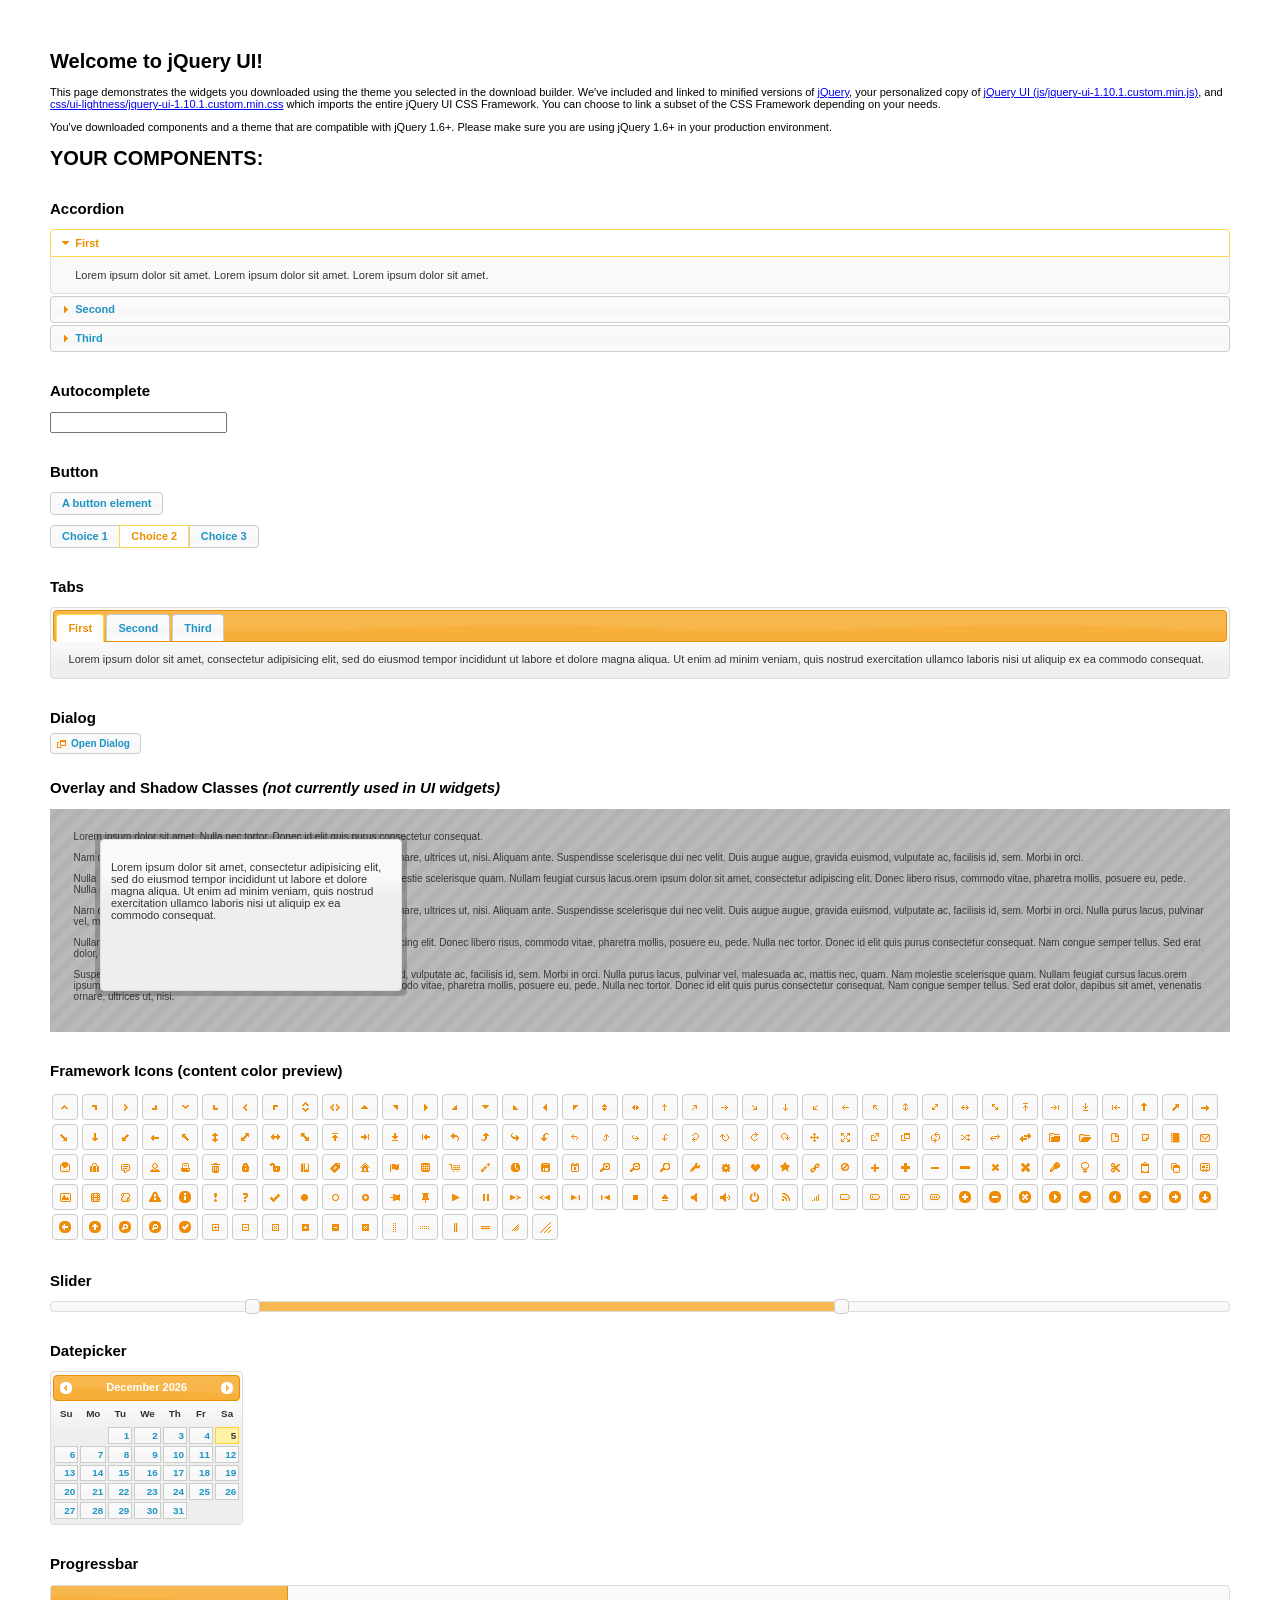
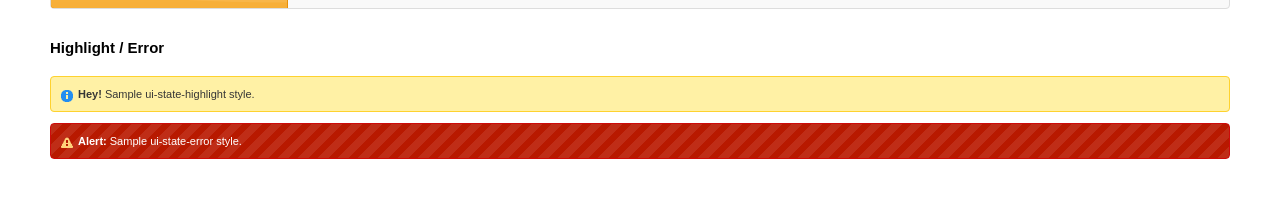
<file: jquery-ui-1.10.1.custom/index.html>
<!doctype html>
<html lang="us">
<head>
	<meta charset="utf-8">
	<title>jQuery UI Example Page</title>
	<link href="css/ui-lightness/jquery-ui-1.10.1.custom.css" rel="stylesheet">
	<script src="js/jquery-1.9.1.js"></script>
	<script src="js/jquery-ui-1.10.1.custom.js"></script>
	<script>
	$(function() {
		
		$( "#accordion" ).accordion();
		

		
		var availableTags = [
			"ActionScript",
			"AppleScript",
			"Asp",
			"BASIC",
			"C",
			"C++",
			"Clojure",
			"COBOL",
			"ColdFusion",
			"Erlang",
			"Fortran",
			"Groovy",
			"Haskell",
			"Java",
			"JavaScript",
			"Lisp",
			"Perl",
			"PHP",
			"Python",
			"Ruby",
			"Scala",
			"Scheme"
		];
		$( "#autocomplete" ).autocomplete({
			source: availableTags
		});
		

		
		$( "#button" ).button();
		$( "#radioset" ).buttonset();
		

		
		$( "#tabs" ).tabs();
		

		
		$( "#dialog" ).dialog({
			autoOpen: false,
			width: 400,
			buttons: [
				{
					text: "Ok",
					click: function() {
						$( this ).dialog( "close" );
					}
				},
				{
					text: "Cancel",
					click: function() {
						$( this ).dialog( "close" );
					}
				}
			]
		});

		// Link to open the dialog
		$( "#dialog-link" ).click(function( event ) {
			$( "#dialog" ).dialog( "open" );
			event.preventDefault();
		});
		

		
		$( "#datepicker" ).datepicker({
			inline: true
		});
		

		
		$( "#slider" ).slider({
			range: true,
			values: [ 17, 67 ]
		});
		

		
		$( "#progressbar" ).progressbar({
			value: 20
		});
		

		// Hover states on the static widgets
		$( "#dialog-link, #icons li" ).hover(
			function() {
				$( this ).addClass( "ui-state-hover" );
			},
			function() {
				$( this ).removeClass( "ui-state-hover" );
			}
		);
	});
	</script>
	<style>
	body{
		font: 62.5% "Trebuchet MS", sans-serif;
		margin: 50px;
	}
	.demoHeaders {
		margin-top: 2em;
	}
	#dialog-link {
		padding: .4em 1em .4em 20px;
		text-decoration: none;
		position: relative;
	}
	#dialog-link span.ui-icon {
		margin: 0 5px 0 0;
		position: absolute;
		left: .2em;
		top: 50%;
		margin-top: -8px;
	}
	#icons {
		margin: 0;
		padding: 0;
	}
	#icons li {
		margin: 2px;
		position: relative;
		padding: 4px 0;
		cursor: pointer;
		float: left;
		list-style: none;
	}
	#icons span.ui-icon {
		float: left;
		margin: 0 4px;
	}
	.fakewindowcontain .ui-widget-overlay {
		position: absolute;
	}
	</style>
</head>
<body>

<h1>Welcome to jQuery UI!</h1>

<div class="ui-widget">
	<p>This page demonstrates the widgets you downloaded using the theme you selected in the download builder. We've included and linked to minified versions of <a href="js/jquery-1.9.1.js">jQuery</a>, your personalized copy of <a href="js/jquery-ui-1.10.1.custom.min.js">jQuery UI (js/jquery-ui-1.10.1.custom.min.js)</a>, and <a href="css/ui-lightness/jquery-ui-1.10.1.custom.min.css">css/ui-lightness/jquery-ui-1.10.1.custom.min.css</a> which imports the entire jQuery UI CSS Framework. You can choose to link a subset of the CSS Framework depending on your needs. </p>
	<p>You've downloaded components and a theme that are compatible with jQuery 1.6+. Please make sure you are using jQuery 1.6+ in your production environment.</p>
</div>

<h1>YOUR COMPONENTS:</h1>


<!-- Accordion -->
<h2 class="demoHeaders">Accordion</h2>
<div id="accordion">
	<h3>First</h3>
	<div>Lorem ipsum dolor sit amet. Lorem ipsum dolor sit amet. Lorem ipsum dolor sit amet.</div>
	<h3>Second</h3>
	<div>Phasellus mattis tincidunt nibh.</div>
	<h3>Third</h3>
	<div>Nam dui erat, auctor a, dignissim quis.</div>
</div>



<!-- Autocomplete -->
<h2 class="demoHeaders">Autocomplete</h2>
<div>
	<input id="autocomplete" title="type &quot;a&quot;">
</div>



<!-- Button -->
<h2 class="demoHeaders">Button</h2>
<button id="button">A button element</button>
<form style="margin-top: 1em;">
	<div id="radioset">
		<input type="radio" id="radio1" name="radio"><label for="radio1">Choice 1</label>
		<input type="radio" id="radio2" name="radio" checked="checked"><label for="radio2">Choice 2</label>
		<input type="radio" id="radio3" name="radio"><label for="radio3">Choice 3</label>
	</div>
</form>



<!-- Tabs -->
<h2 class="demoHeaders">Tabs</h2>
<div id="tabs">
	<ul>
		<li><a href="#tabs-1">First</a></li>
		<li><a href="#tabs-2">Second</a></li>
		<li><a href="#tabs-3">Third</a></li>
	</ul>
	<div id="tabs-1">Lorem ipsum dolor sit amet, consectetur adipisicing elit, sed do eiusmod tempor incididunt ut labore et dolore magna aliqua. Ut enim ad minim veniam, quis nostrud exercitation ullamco laboris nisi ut aliquip ex ea commodo consequat.</div>
	<div id="tabs-2">Phasellus mattis tincidunt nibh. Cras orci urna, blandit id, pretium vel, aliquet ornare, felis. Maecenas scelerisque sem non nisl. Fusce sed lorem in enim dictum bibendum.</div>
	<div id="tabs-3">Nam dui erat, auctor a, dignissim quis, sollicitudin eu, felis. Pellentesque nisi urna, interdum eget, sagittis et, consequat vestibulum, lacus. Mauris porttitor ullamcorper augue.</div>
</div>



<!-- Dialog NOTE: Dialog is not generated by UI in this demo so it can be visually styled in themeroller-->
<h2 class="demoHeaders">Dialog</h2>
<p><a href="#" id="dialog-link" class="ui-state-default ui-corner-all"><span class="ui-icon ui-icon-newwin"></span>Open Dialog</a></p>

<h2 class="demoHeaders">Overlay and Shadow Classes <em>(not currently used in UI widgets)</em></h2>
<div style="position: relative; width: 96%; height: 200px; padding:1% 2%; overflow:hidden;" class="fakewindowcontain">
	<p>Lorem ipsum dolor sit amet,  Nulla nec tortor. Donec id elit quis purus consectetur consequat. </p><p>Nam congue semper tellus. Sed erat dolor, dapibus sit amet, venenatis ornare, ultrices ut, nisi. Aliquam ante. Suspendisse scelerisque dui nec velit. Duis augue augue, gravida euismod, vulputate ac, facilisis id, sem. Morbi in orci. </p><p>Nulla purus lacus, pulvinar vel, malesuada ac, mattis nec, quam. Nam molestie scelerisque quam. Nullam feugiat cursus lacus.orem ipsum dolor sit amet, consectetur adipiscing elit. Donec libero risus, commodo vitae, pharetra mollis, posuere eu, pede. Nulla nec tortor. Donec id elit quis purus consectetur consequat. </p><p>Nam congue semper tellus. Sed erat dolor, dapibus sit amet, venenatis ornare, ultrices ut, nisi. Aliquam ante. Suspendisse scelerisque dui nec velit. Duis augue augue, gravida euismod, vulputate ac, facilisis id, sem. Morbi in orci. Nulla purus lacus, pulvinar vel, malesuada ac, mattis nec, quam. Nam molestie scelerisque quam. </p><p>Nullam feugiat cursus lacus.orem ipsum dolor sit amet, consectetur adipiscing elit. Donec libero risus, commodo vitae, pharetra mollis, posuere eu, pede. Nulla nec tortor. Donec id elit quis purus consectetur consequat. Nam congue semper tellus. Sed erat dolor, dapibus sit amet, venenatis ornare, ultrices ut, nisi. Aliquam ante. </p><p>Suspendisse scelerisque dui nec velit. Duis augue augue, gravida euismod, vulputate ac, facilisis id, sem. Morbi in orci. Nulla purus lacus, pulvinar vel, malesuada ac, mattis nec, quam. Nam molestie scelerisque quam. Nullam feugiat cursus lacus.orem ipsum dolor sit amet, consectetur adipiscing elit. Donec libero risus, commodo vitae, pharetra mollis, posuere eu, pede. Nulla nec tortor. Donec id elit quis purus consectetur consequat. Nam congue semper tellus. Sed erat dolor, dapibus sit amet, venenatis ornare, ultrices ut, nisi. </p>

	<!-- ui-dialog -->
	<div class="ui-overlay"><div class="ui-widget-overlay"></div><div class="ui-widget-shadow ui-corner-all" style="width: 302px; height: 152px; position: absolute; left: 50px; top: 30px;"></div></div>
	<div style="position: absolute; width: 280px; height: 130px;left: 50px; top: 30px; padding: 10px;" class="ui-widget ui-widget-content ui-corner-all">
		<div class="ui-dialog-content ui-widget-content" style="background: none; border: 0;">
			<p>Lorem ipsum dolor sit amet, consectetur adipisicing elit, sed do eiusmod tempor incididunt ut labore et dolore magna aliqua. Ut enim ad minim veniam, quis nostrud exercitation ullamco laboris nisi ut aliquip ex ea commodo consequat.</p>
		</div>
	</div>

</div>

<!-- ui-dialog -->
<div id="dialog" title="Dialog Title">
	<p>Lorem ipsum dolor sit amet, consectetur adipisicing elit, sed do eiusmod tempor incididunt ut labore et dolore magna aliqua. Ut enim ad minim veniam, quis nostrud exercitation ullamco laboris nisi ut aliquip ex ea commodo consequat.</p>
</div>



<h2 class="demoHeaders">Framework Icons (content color preview)</h2>
<ul id="icons" class="ui-widget ui-helper-clearfix">
	<li class="ui-state-default ui-corner-all" title=".ui-icon-carat-1-n"><span class="ui-icon ui-icon-carat-1-n"></span></li>
	<li class="ui-state-default ui-corner-all" title=".ui-icon-carat-1-ne"><span class="ui-icon ui-icon-carat-1-ne"></span></li>
	<li class="ui-state-default ui-corner-all" title=".ui-icon-carat-1-e"><span class="ui-icon ui-icon-carat-1-e"></span></li>
	<li class="ui-state-default ui-corner-all" title=".ui-icon-carat-1-se"><span class="ui-icon ui-icon-carat-1-se"></span></li>
	<li class="ui-state-default ui-corner-all" title=".ui-icon-carat-1-s"><span class="ui-icon ui-icon-carat-1-s"></span></li>
	<li class="ui-state-default ui-corner-all" title=".ui-icon-carat-1-sw"><span class="ui-icon ui-icon-carat-1-sw"></span></li>
	<li class="ui-state-default ui-corner-all" title=".ui-icon-carat-1-w"><span class="ui-icon ui-icon-carat-1-w"></span></li>
	<li class="ui-state-default ui-corner-all" title=".ui-icon-carat-1-nw"><span class="ui-icon ui-icon-carat-1-nw"></span></li>
	<li class="ui-state-default ui-corner-all" title=".ui-icon-carat-2-n-s"><span class="ui-icon ui-icon-carat-2-n-s"></span></li>
	<li class="ui-state-default ui-corner-all" title=".ui-icon-carat-2-e-w"><span class="ui-icon ui-icon-carat-2-e-w"></span></li>
	<li class="ui-state-default ui-corner-all" title=".ui-icon-triangle-1-n"><span class="ui-icon ui-icon-triangle-1-n"></span></li>
	<li class="ui-state-default ui-corner-all" title=".ui-icon-triangle-1-ne"><span class="ui-icon ui-icon-triangle-1-ne"></span></li>
	<li class="ui-state-default ui-corner-all" title=".ui-icon-triangle-1-e"><span class="ui-icon ui-icon-triangle-1-e"></span></li>
	<li class="ui-state-default ui-corner-all" title=".ui-icon-triangle-1-se"><span class="ui-icon ui-icon-triangle-1-se"></span></li>
	<li class="ui-state-default ui-corner-all" title=".ui-icon-triangle-1-s"><span class="ui-icon ui-icon-triangle-1-s"></span></li>
	<li class="ui-state-default ui-corner-all" title=".ui-icon-triangle-1-sw"><span class="ui-icon ui-icon-triangle-1-sw"></span></li>
	<li class="ui-state-default ui-corner-all" title=".ui-icon-triangle-1-w"><span class="ui-icon ui-icon-triangle-1-w"></span></li>
	<li class="ui-state-default ui-corner-all" title=".ui-icon-triangle-1-nw"><span class="ui-icon ui-icon-triangle-1-nw"></span></li>
	<li class="ui-state-default ui-corner-all" title=".ui-icon-triangle-2-n-s"><span class="ui-icon ui-icon-triangle-2-n-s"></span></li>
	<li class="ui-state-default ui-corner-all" title=".ui-icon-triangle-2-e-w"><span class="ui-icon ui-icon-triangle-2-e-w"></span></li>
	<li class="ui-state-default ui-corner-all" title=".ui-icon-arrow-1-n"><span class="ui-icon ui-icon-arrow-1-n"></span></li>
	<li class="ui-state-default ui-corner-all" title=".ui-icon-arrow-1-ne"><span class="ui-icon ui-icon-arrow-1-ne"></span></li>
	<li class="ui-state-default ui-corner-all" title=".ui-icon-arrow-1-e"><span class="ui-icon ui-icon-arrow-1-e"></span></li>
	<li class="ui-state-default ui-corner-all" title=".ui-icon-arrow-1-se"><span class="ui-icon ui-icon-arrow-1-se"></span></li>
	<li class="ui-state-default ui-corner-all" title=".ui-icon-arrow-1-s"><span class="ui-icon ui-icon-arrow-1-s"></span></li>
	<li class="ui-state-default ui-corner-all" title=".ui-icon-arrow-1-sw"><span class="ui-icon ui-icon-arrow-1-sw"></span></li>
	<li class="ui-state-default ui-corner-all" title=".ui-icon-arrow-1-w"><span class="ui-icon ui-icon-arrow-1-w"></span></li>
	<li class="ui-state-default ui-corner-all" title=".ui-icon-arrow-1-nw"><span class="ui-icon ui-icon-arrow-1-nw"></span></li>
	<li class="ui-state-default ui-corner-all" title=".ui-icon-arrow-2-n-s"><span class="ui-icon ui-icon-arrow-2-n-s"></span></li>
	<li class="ui-state-default ui-corner-all" title=".ui-icon-arrow-2-ne-sw"><span class="ui-icon ui-icon-arrow-2-ne-sw"></span></li>
	<li class="ui-state-default ui-corner-all" title=".ui-icon-arrow-2-e-w"><span class="ui-icon ui-icon-arrow-2-e-w"></span></li>
	<li class="ui-state-default ui-corner-all" title=".ui-icon-arrow-2-se-nw"><span class="ui-icon ui-icon-arrow-2-se-nw"></span></li>
	<li class="ui-state-default ui-corner-all" title=".ui-icon-arrowstop-1-n"><span class="ui-icon ui-icon-arrowstop-1-n"></span></li>
	<li class="ui-state-default ui-corner-all" title=".ui-icon-arrowstop-1-e"><span class="ui-icon ui-icon-arrowstop-1-e"></span></li>
	<li class="ui-state-default ui-corner-all" title=".ui-icon-arrowstop-1-s"><span class="ui-icon ui-icon-arrowstop-1-s"></span></li>
	<li class="ui-state-default ui-corner-all" title=".ui-icon-arrowstop-1-w"><span class="ui-icon ui-icon-arrowstop-1-w"></span></li>
	<li class="ui-state-default ui-corner-all" title=".ui-icon-arrowthick-1-n"><span class="ui-icon ui-icon-arrowthick-1-n"></span></li>
	<li class="ui-state-default ui-corner-all" title=".ui-icon-arrowthick-1-ne"><span class="ui-icon ui-icon-arrowthick-1-ne"></span></li>
	<li class="ui-state-default ui-corner-all" title=".ui-icon-arrowthick-1-e"><span class="ui-icon ui-icon-arrowthick-1-e"></span></li>
	<li class="ui-state-default ui-corner-all" title=".ui-icon-arrowthick-1-se"><span class="ui-icon ui-icon-arrowthick-1-se"></span></li>
	<li class="ui-state-default ui-corner-all" title=".ui-icon-arrowthick-1-s"><span class="ui-icon ui-icon-arrowthick-1-s"></span></li>
	<li class="ui-state-default ui-corner-all" title=".ui-icon-arrowthick-1-sw"><span class="ui-icon ui-icon-arrowthick-1-sw"></span></li>
	<li class="ui-state-default ui-corner-all" title=".ui-icon-arrowthick-1-w"><span class="ui-icon ui-icon-arrowthick-1-w"></span></li>
	<li class="ui-state-default ui-corner-all" title=".ui-icon-arrowthick-1-nw"><span class="ui-icon ui-icon-arrowthick-1-nw"></span></li>
	<li class="ui-state-default ui-corner-all" title=".ui-icon-arrowthick-2-n-s"><span class="ui-icon ui-icon-arrowthick-2-n-s"></span></li>
	<li class="ui-state-default ui-corner-all" title=".ui-icon-arrowthick-2-ne-sw"><span class="ui-icon ui-icon-arrowthick-2-ne-sw"></span></li>
	<li class="ui-state-default ui-corner-all" title=".ui-icon-arrowthick-2-e-w"><span class="ui-icon ui-icon-arrowthick-2-e-w"></span></li>
	<li class="ui-state-default ui-corner-all" title=".ui-icon-arrowthick-2-se-nw"><span class="ui-icon ui-icon-arrowthick-2-se-nw"></span></li>
	<li class="ui-state-default ui-corner-all" title=".ui-icon-arrowthickstop-1-n"><span class="ui-icon ui-icon-arrowthickstop-1-n"></span></li>
	<li class="ui-state-default ui-corner-all" title=".ui-icon-arrowthickstop-1-e"><span class="ui-icon ui-icon-arrowthickstop-1-e"></span></li>
	<li class="ui-state-default ui-corner-all" title=".ui-icon-arrowthickstop-1-s"><span class="ui-icon ui-icon-arrowthickstop-1-s"></span></li>
	<li class="ui-state-default ui-corner-all" title=".ui-icon-arrowthickstop-1-w"><span class="ui-icon ui-icon-arrowthickstop-1-w"></span></li>
	<li class="ui-state-default ui-corner-all" title=".ui-icon-arrowreturnthick-1-w"><span class="ui-icon ui-icon-arrowreturnthick-1-w"></span></li>
	<li class="ui-state-default ui-corner-all" title=".ui-icon-arrowreturnthick-1-n"><span class="ui-icon ui-icon-arrowreturnthick-1-n"></span></li>
	<li class="ui-state-default ui-corner-all" title=".ui-icon-arrowreturnthick-1-e"><span class="ui-icon ui-icon-arrowreturnthick-1-e"></span></li>
	<li class="ui-state-default ui-corner-all" title=".ui-icon-arrowreturnthick-1-s"><span class="ui-icon ui-icon-arrowreturnthick-1-s"></span></li>
	<li class="ui-state-default ui-corner-all" title=".ui-icon-arrowreturn-1-w"><span class="ui-icon ui-icon-arrowreturn-1-w"></span></li>
	<li class="ui-state-default ui-corner-all" title=".ui-icon-arrowreturn-1-n"><span class="ui-icon ui-icon-arrowreturn-1-n"></span></li>
	<li class="ui-state-default ui-corner-all" title=".ui-icon-arrowreturn-1-e"><span class="ui-icon ui-icon-arrowreturn-1-e"></span></li>
	<li class="ui-state-default ui-corner-all" title=".ui-icon-arrowreturn-1-s"><span class="ui-icon ui-icon-arrowreturn-1-s"></span></li>
	<li class="ui-state-default ui-corner-all" title=".ui-icon-arrowrefresh-1-w"><span class="ui-icon ui-icon-arrowrefresh-1-w"></span></li>
	<li class="ui-state-default ui-corner-all" title=".ui-icon-arrowrefresh-1-n"><span class="ui-icon ui-icon-arrowrefresh-1-n"></span></li>
	<li class="ui-state-default ui-corner-all" title=".ui-icon-arrowrefresh-1-e"><span class="ui-icon ui-icon-arrowrefresh-1-e"></span></li>
	<li class="ui-state-default ui-corner-all" title=".ui-icon-arrowrefresh-1-s"><span class="ui-icon ui-icon-arrowrefresh-1-s"></span></li>
	<li class="ui-state-default ui-corner-all" title=".ui-icon-arrow-4"><span class="ui-icon ui-icon-arrow-4"></span></li>
	<li class="ui-state-default ui-corner-all" title=".ui-icon-arrow-4-diag"><span class="ui-icon ui-icon-arrow-4-diag"></span></li>
	<li class="ui-state-default ui-corner-all" title=".ui-icon-extlink"><span class="ui-icon ui-icon-extlink"></span></li>
	<li class="ui-state-default ui-corner-all" title=".ui-icon-newwin"><span class="ui-icon ui-icon-newwin"></span></li>
	<li class="ui-state-default ui-corner-all" title=".ui-icon-refresh"><span class="ui-icon ui-icon-refresh"></span></li>
	<li class="ui-state-default ui-corner-all" title=".ui-icon-shuffle"><span class="ui-icon ui-icon-shuffle"></span></li>
	<li class="ui-state-default ui-corner-all" title=".ui-icon-transfer-e-w"><span class="ui-icon ui-icon-transfer-e-w"></span></li>
	<li class="ui-state-default ui-corner-all" title=".ui-icon-transferthick-e-w"><span class="ui-icon ui-icon-transferthick-e-w"></span></li>
	<li class="ui-state-default ui-corner-all" title=".ui-icon-folder-collapsed"><span class="ui-icon ui-icon-folder-collapsed"></span></li>
	<li class="ui-state-default ui-corner-all" title=".ui-icon-folder-open"><span class="ui-icon ui-icon-folder-open"></span></li>
	<li class="ui-state-default ui-corner-all" title=".ui-icon-document"><span class="ui-icon ui-icon-document"></span></li>
	<li class="ui-state-default ui-corner-all" title=".ui-icon-document-b"><span class="ui-icon ui-icon-document-b"></span></li>
	<li class="ui-state-default ui-corner-all" title=".ui-icon-note"><span class="ui-icon ui-icon-note"></span></li>
	<li class="ui-state-default ui-corner-all" title=".ui-icon-mail-closed"><span class="ui-icon ui-icon-mail-closed"></span></li>
	<li class="ui-state-default ui-corner-all" title=".ui-icon-mail-open"><span class="ui-icon ui-icon-mail-open"></span></li>
	<li class="ui-state-default ui-corner-all" title=".ui-icon-suitcase"><span class="ui-icon ui-icon-suitcase"></span></li>
	<li class="ui-state-default ui-corner-all" title=".ui-icon-comment"><span class="ui-icon ui-icon-comment"></span></li>
	<li class="ui-state-default ui-corner-all" title=".ui-icon-person"><span class="ui-icon ui-icon-person"></span></li>
	<li class="ui-state-default ui-corner-all" title=".ui-icon-print"><span class="ui-icon ui-icon-print"></span></li>
	<li class="ui-state-default ui-corner-all" title=".ui-icon-trash"><span class="ui-icon ui-icon-trash"></span></li>
	<li class="ui-state-default ui-corner-all" title=".ui-icon-locked"><span class="ui-icon ui-icon-locked"></span></li>
	<li class="ui-state-default ui-corner-all" title=".ui-icon-unlocked"><span class="ui-icon ui-icon-unlocked"></span></li>
	<li class="ui-state-default ui-corner-all" title=".ui-icon-bookmark"><span class="ui-icon ui-icon-bookmark"></span></li>
	<li class="ui-state-default ui-corner-all" title=".ui-icon-tag"><span class="ui-icon ui-icon-tag"></span></li>
	<li class="ui-state-default ui-corner-all" title=".ui-icon-home"><span class="ui-icon ui-icon-home"></span></li>
	<li class="ui-state-default ui-corner-all" title=".ui-icon-flag"><span class="ui-icon ui-icon-flag"></span></li>
	<li class="ui-state-default ui-corner-all" title=".ui-icon-calculator"><span class="ui-icon ui-icon-calculator"></span></li>
	<li class="ui-state-default ui-corner-all" title=".ui-icon-cart"><span class="ui-icon ui-icon-cart"></span></li>
	<li class="ui-state-default ui-corner-all" title=".ui-icon-pencil"><span class="ui-icon ui-icon-pencil"></span></li>
	<li class="ui-state-default ui-corner-all" title=".ui-icon-clock"><span class="ui-icon ui-icon-clock"></span></li>
	<li class="ui-state-default ui-corner-all" title=".ui-icon-disk"><span class="ui-icon ui-icon-disk"></span></li>
	<li class="ui-state-default ui-corner-all" title=".ui-icon-calendar"><span class="ui-icon ui-icon-calendar"></span></li>
	<li class="ui-state-default ui-corner-all" title=".ui-icon-zoomin"><span class="ui-icon ui-icon-zoomin"></span></li>
	<li class="ui-state-default ui-corner-all" title=".ui-icon-zoomout"><span class="ui-icon ui-icon-zoomout"></span></li>
	<li class="ui-state-default ui-corner-all" title=".ui-icon-search"><span class="ui-icon ui-icon-search"></span></li>
	<li class="ui-state-default ui-corner-all" title=".ui-icon-wrench"><span class="ui-icon ui-icon-wrench"></span></li>
	<li class="ui-state-default ui-corner-all" title=".ui-icon-gear"><span class="ui-icon ui-icon-gear"></span></li>
	<li class="ui-state-default ui-corner-all" title=".ui-icon-heart"><span class="ui-icon ui-icon-heart"></span></li>
	<li class="ui-state-default ui-corner-all" title=".ui-icon-star"><span class="ui-icon ui-icon-star"></span></li>
	<li class="ui-state-default ui-corner-all" title=".ui-icon-link"><span class="ui-icon ui-icon-link"></span></li>
	<li class="ui-state-default ui-corner-all" title=".ui-icon-cancel"><span class="ui-icon ui-icon-cancel"></span></li>
	<li class="ui-state-default ui-corner-all" title=".ui-icon-plus"><span class="ui-icon ui-icon-plus"></span></li>
	<li class="ui-state-default ui-corner-all" title=".ui-icon-plusthick"><span class="ui-icon ui-icon-plusthick"></span></li>
	<li class="ui-state-default ui-corner-all" title=".ui-icon-minus"><span class="ui-icon ui-icon-minus"></span></li>
	<li class="ui-state-default ui-corner-all" title=".ui-icon-minusthick"><span class="ui-icon ui-icon-minusthick"></span></li>
	<li class="ui-state-default ui-corner-all" title=".ui-icon-close"><span class="ui-icon ui-icon-close"></span></li>
	<li class="ui-state-default ui-corner-all" title=".ui-icon-closethick"><span class="ui-icon ui-icon-closethick"></span></li>
	<li class="ui-state-default ui-corner-all" title=".ui-icon-key"><span class="ui-icon ui-icon-key"></span></li>
	<li class="ui-state-default ui-corner-all" title=".ui-icon-lightbulb"><span class="ui-icon ui-icon-lightbulb"></span></li>
	<li class="ui-state-default ui-corner-all" title=".ui-icon-scissors"><span class="ui-icon ui-icon-scissors"></span></li>
	<li class="ui-state-default ui-corner-all" title=".ui-icon-clipboard"><span class="ui-icon ui-icon-clipboard"></span></li>
	<li class="ui-state-default ui-corner-all" title=".ui-icon-copy"><span class="ui-icon ui-icon-copy"></span></li>
	<li class="ui-state-default ui-corner-all" title=".ui-icon-contact"><span class="ui-icon ui-icon-contact"></span></li>
	<li class="ui-state-default ui-corner-all" title=".ui-icon-image"><span class="ui-icon ui-icon-image"></span></li>
	<li class="ui-state-default ui-corner-all" title=".ui-icon-video"><span class="ui-icon ui-icon-video"></span></li>
	<li class="ui-state-default ui-corner-all" title=".ui-icon-script"><span class="ui-icon ui-icon-script"></span></li>
	<li class="ui-state-default ui-corner-all" title=".ui-icon-alert"><span class="ui-icon ui-icon-alert"></span></li>
	<li class="ui-state-default ui-corner-all" title=".ui-icon-info"><span class="ui-icon ui-icon-info"></span></li>
	<li class="ui-state-default ui-corner-all" title=".ui-icon-notice"><span class="ui-icon ui-icon-notice"></span></li>
	<li class="ui-state-default ui-corner-all" title=".ui-icon-help"><span class="ui-icon ui-icon-help"></span></li>
	<li class="ui-state-default ui-corner-all" title=".ui-icon-check"><span class="ui-icon ui-icon-check"></span></li>
	<li class="ui-state-default ui-corner-all" title=".ui-icon-bullet"><span class="ui-icon ui-icon-bullet"></span></li>
	<li class="ui-state-default ui-corner-all" title=".ui-icon-radio-off"><span class="ui-icon ui-icon-radio-off"></span></li>
	<li class="ui-state-default ui-corner-all" title=".ui-icon-radio-on"><span class="ui-icon ui-icon-radio-on"></span></li>
	<li class="ui-state-default ui-corner-all" title=".ui-icon-pin-w"><span class="ui-icon ui-icon-pin-w"></span></li>
	<li class="ui-state-default ui-corner-all" title=".ui-icon-pin-s"><span class="ui-icon ui-icon-pin-s"></span></li>
	<li class="ui-state-default ui-corner-all" title=".ui-icon-play"><span class="ui-icon ui-icon-play"></span></li>
	<li class="ui-state-default ui-corner-all" title=".ui-icon-pause"><span class="ui-icon ui-icon-pause"></span></li>
	<li class="ui-state-default ui-corner-all" title=".ui-icon-seek-next"><span class="ui-icon ui-icon-seek-next"></span></li>
	<li class="ui-state-default ui-corner-all" title=".ui-icon-seek-prev"><span class="ui-icon ui-icon-seek-prev"></span></li>
	<li class="ui-state-default ui-corner-all" title=".ui-icon-seek-end"><span class="ui-icon ui-icon-seek-end"></span></li>
	<li class="ui-state-default ui-corner-all" title=".ui-icon-seek-first"><span class="ui-icon ui-icon-seek-first"></span></li>
	<li class="ui-state-default ui-corner-all" title=".ui-icon-stop"><span class="ui-icon ui-icon-stop"></span></li>
	<li class="ui-state-default ui-corner-all" title=".ui-icon-eject"><span class="ui-icon ui-icon-eject"></span></li>
	<li class="ui-state-default ui-corner-all" title=".ui-icon-volume-off"><span class="ui-icon ui-icon-volume-off"></span></li>
	<li class="ui-state-default ui-corner-all" title=".ui-icon-volume-on"><span class="ui-icon ui-icon-volume-on"></span></li>
	<li class="ui-state-default ui-corner-all" title=".ui-icon-power"><span class="ui-icon ui-icon-power"></span></li>
	<li class="ui-state-default ui-corner-all" title=".ui-icon-signal-diag"><span class="ui-icon ui-icon-signal-diag"></span></li>
	<li class="ui-state-default ui-corner-all" title=".ui-icon-signal"><span class="ui-icon ui-icon-signal"></span></li>
	<li class="ui-state-default ui-corner-all" title=".ui-icon-battery-0"><span class="ui-icon ui-icon-battery-0"></span></li>
	<li class="ui-state-default ui-corner-all" title=".ui-icon-battery-1"><span class="ui-icon ui-icon-battery-1"></span></li>
	<li class="ui-state-default ui-corner-all" title=".ui-icon-battery-2"><span class="ui-icon ui-icon-battery-2"></span></li>
	<li class="ui-state-default ui-corner-all" title=".ui-icon-battery-3"><span class="ui-icon ui-icon-battery-3"></span></li>
	<li class="ui-state-default ui-corner-all" title=".ui-icon-circle-plus"><span class="ui-icon ui-icon-circle-plus"></span></li>
	<li class="ui-state-default ui-corner-all" title=".ui-icon-circle-minus"><span class="ui-icon ui-icon-circle-minus"></span></li>
	<li class="ui-state-default ui-corner-all" title=".ui-icon-circle-close"><span class="ui-icon ui-icon-circle-close"></span></li>
	<li class="ui-state-default ui-corner-all" title=".ui-icon-circle-triangle-e"><span class="ui-icon ui-icon-circle-triangle-e"></span></li>
	<li class="ui-state-default ui-corner-all" title=".ui-icon-circle-triangle-s"><span class="ui-icon ui-icon-circle-triangle-s"></span></li>
	<li class="ui-state-default ui-corner-all" title=".ui-icon-circle-triangle-w"><span class="ui-icon ui-icon-circle-triangle-w"></span></li>
	<li class="ui-state-default ui-corner-all" title=".ui-icon-circle-triangle-n"><span class="ui-icon ui-icon-circle-triangle-n"></span></li>
	<li class="ui-state-default ui-corner-all" title=".ui-icon-circle-arrow-e"><span class="ui-icon ui-icon-circle-arrow-e"></span></li>
	<li class="ui-state-default ui-corner-all" title=".ui-icon-circle-arrow-s"><span class="ui-icon ui-icon-circle-arrow-s"></span></li>
	<li class="ui-state-default ui-corner-all" title=".ui-icon-circle-arrow-w"><span class="ui-icon ui-icon-circle-arrow-w"></span></li>
	<li class="ui-state-default ui-corner-all" title=".ui-icon-circle-arrow-n"><span class="ui-icon ui-icon-circle-arrow-n"></span></li>
	<li class="ui-state-default ui-corner-all" title=".ui-icon-circle-zoomin"><span class="ui-icon ui-icon-circle-zoomin"></span></li>
	<li class="ui-state-default ui-corner-all" title=".ui-icon-circle-zoomout"><span class="ui-icon ui-icon-circle-zoomout"></span></li>
	<li class="ui-state-default ui-corner-all" title=".ui-icon-circle-check"><span class="ui-icon ui-icon-circle-check"></span></li>
	<li class="ui-state-default ui-corner-all" title=".ui-icon-circlesmall-plus"><span class="ui-icon ui-icon-circlesmall-plus"></span></li>
	<li class="ui-state-default ui-corner-all" title=".ui-icon-circlesmall-minus"><span class="ui-icon ui-icon-circlesmall-minus"></span></li>
	<li class="ui-state-default ui-corner-all" title=".ui-icon-circlesmall-close"><span class="ui-icon ui-icon-circlesmall-close"></span></li>
	<li class="ui-state-default ui-corner-all" title=".ui-icon-squaresmall-plus"><span class="ui-icon ui-icon-squaresmall-plus"></span></li>
	<li class="ui-state-default ui-corner-all" title=".ui-icon-squaresmall-minus"><span class="ui-icon ui-icon-squaresmall-minus"></span></li>
	<li class="ui-state-default ui-corner-all" title=".ui-icon-squaresmall-close"><span class="ui-icon ui-icon-squaresmall-close"></span></li>
	<li class="ui-state-default ui-corner-all" title=".ui-icon-grip-dotted-vertical"><span class="ui-icon ui-icon-grip-dotted-vertical"></span></li>
	<li class="ui-state-default ui-corner-all" title=".ui-icon-grip-dotted-horizontal"><span class="ui-icon ui-icon-grip-dotted-horizontal"></span></li>
	<li class="ui-state-default ui-corner-all" title=".ui-icon-grip-solid-vertical"><span class="ui-icon ui-icon-grip-solid-vertical"></span></li>
	<li class="ui-state-default ui-corner-all" title=".ui-icon-grip-solid-horizontal"><span class="ui-icon ui-icon-grip-solid-horizontal"></span></li>
	<li class="ui-state-default ui-corner-all" title=".ui-icon-gripsmall-diagonal-se"><span class="ui-icon ui-icon-gripsmall-diagonal-se"></span></li>
	<li class="ui-state-default ui-corner-all" title=".ui-icon-grip-diagonal-se"><span class="ui-icon ui-icon-grip-diagonal-se"></span></li>
</ul>


<!-- Slider -->
<h2 class="demoHeaders">Slider</h2>
<div id="slider"></div>



<!-- Datepicker -->
<h2 class="demoHeaders">Datepicker</h2>
<div id="datepicker"></div>



<!-- Progressbar -->
<h2 class="demoHeaders">Progressbar</h2>
<div id="progressbar"></div>


<!-- Highlight / Error -->
<h2 class="demoHeaders">Highlight / Error</h2>
<div class="ui-widget">
	<div class="ui-state-highlight ui-corner-all" style="margin-top: 20px; padding: 0 .7em;">
		<p><span class="ui-icon ui-icon-info" style="float: left; margin-right: .3em;"></span>
		<strong>Hey!</strong> Sample ui-state-highlight style.</p>
	</div>
</div>
<br>
<div class="ui-widget">
	<div class="ui-state-error ui-corner-all" style="padding: 0 .7em;">
		<p><span class="ui-icon ui-icon-alert" style="float: left; margin-right: .3em;"></span>
		<strong>Alert:</strong> Sample ui-state-error style.</p>
	</div>
</div>

</body>
</html>
</file>
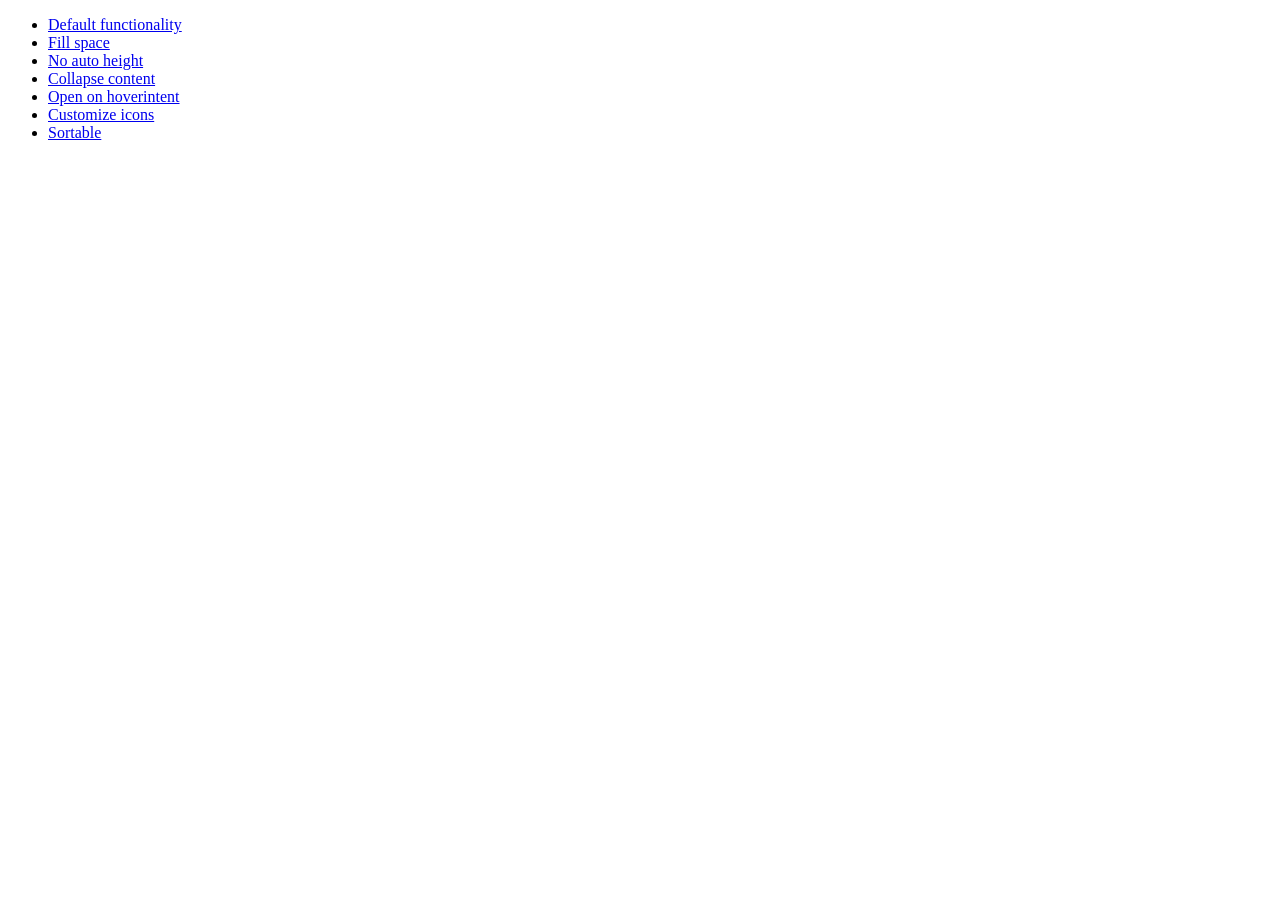
<file: jquery-ui-1.10.2/demos/accordion/index.html>
<!doctype html>
<html lang="en">
<head>
	<meta charset="utf-8">
	<title>jQuery UI Accordion Demos</title>
</head>
<body>

<ul>
	<li><a href="default.html">Default functionality</a></li>
	<li><a href="fillspace.html">Fill space</a></li>
	<li><a href="no-auto-height.html">No auto height</a></li>
	<li><a href="collapsible.html">Collapse content</a></li>
	<li><a href="hoverintent.html">Open on hoverintent</a></li>
	<li><a href="custom-icons.html">Customize icons</a></li>
	<li><a href="sortable.html">Sortable</a></li>
</ul>

</body>
</html>
</file>
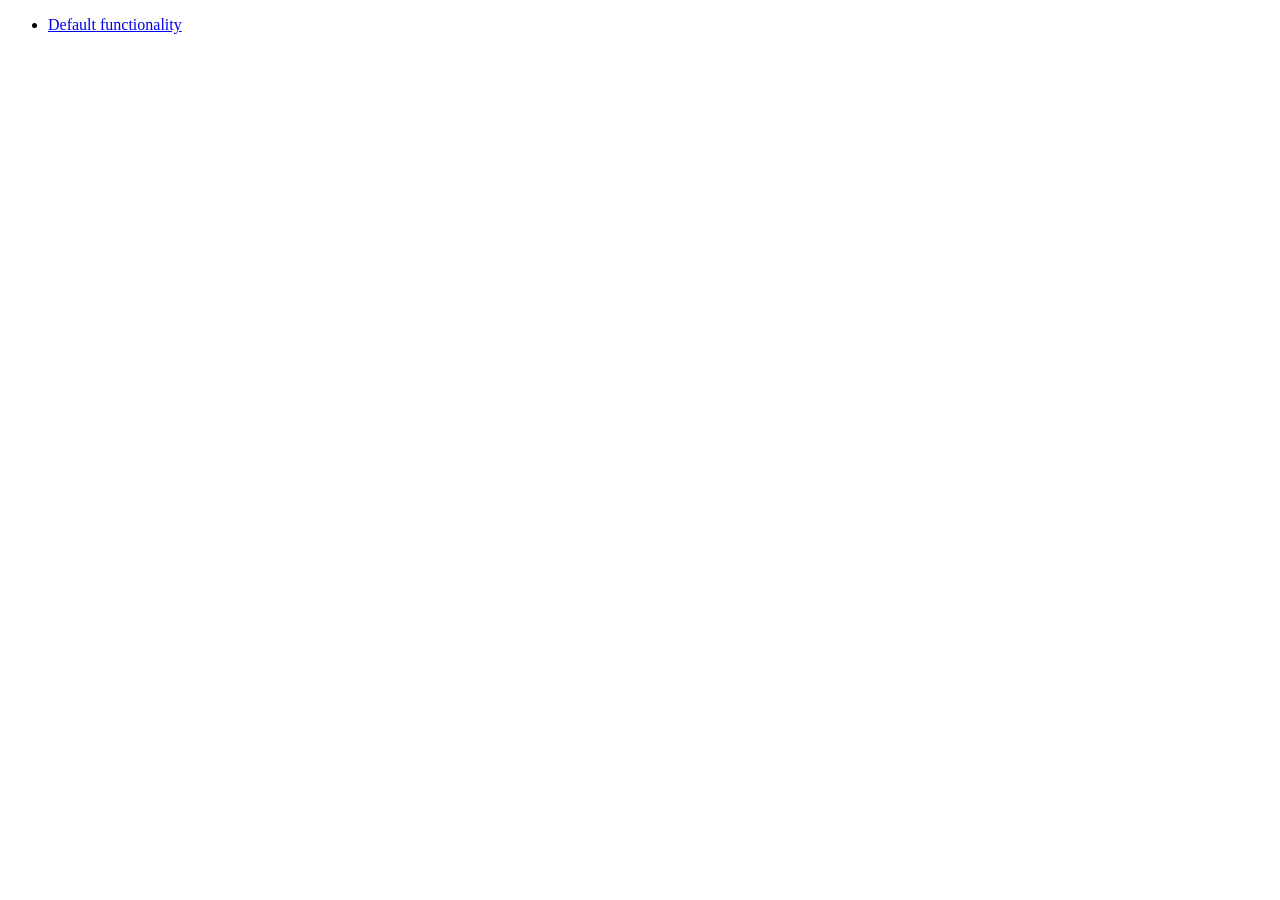
<file: jquery-ui-1.10.2/demos/addClass/index.html>
<!doctype html>
<html lang="en">
<head>
	<meta charset="utf-8">
	<title>jQuery UI Effects Demos</title>
</head>
<body>

<ul>
	<li><a href="default.html">Default functionality</a></li>
</ul>

</body>
</html>
</file>
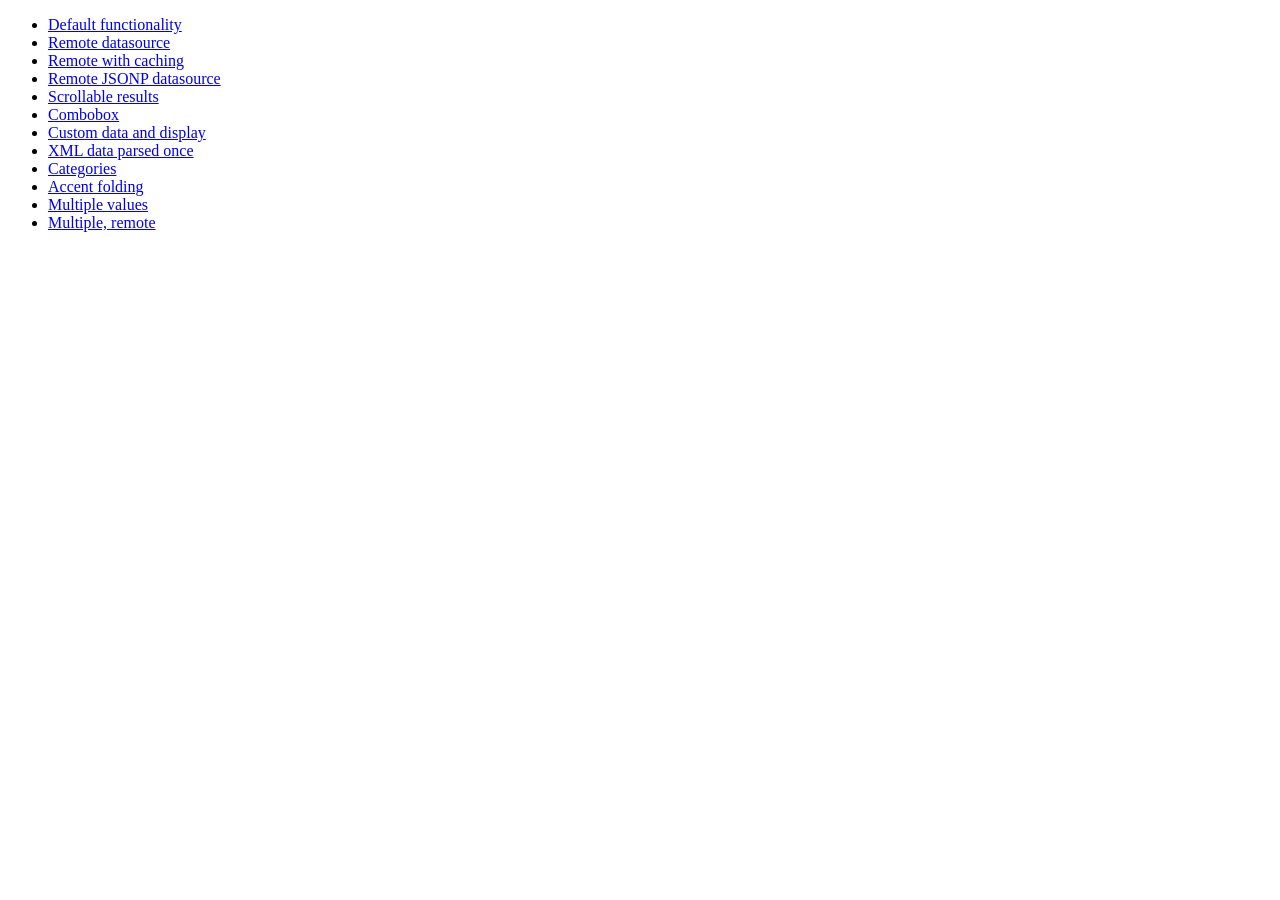
<file: jquery-ui-1.10.2/demos/autocomplete/index.html>
<!doctype html>
<html lang="en">
<head>
	<meta charset="utf-8">
	<title>jQuery UI Autocomplete Demos</title>
</head>
<body>

<ul>
	<li><a href="default.html">Default functionality</a></li>
	<li><a href="remote.html">Remote datasource</a></li>
	<li><a href="remote-with-cache.html">Remote with caching</a></li>
	<li><a href="remote-jsonp.html">Remote JSONP datasource</a></li>
	<li><a href="maxheight.html">Scrollable results</a></li>
	<li><a href="combobox.html">Combobox</a></li>
	<li><a href="custom-data.html">Custom data and display</a></li>
	<li><a href="xml.html">XML data parsed once</a></li>
	<li><a href="categories.html">Categories</a></li>
	<li><a href="folding.html">Accent folding</a></li>
	<li><a href="multiple.html">Multiple values</a></li>
	<li><a href="multiple-remote.html">Multiple, remote</a></li>
</ul>

</body>
</html>
</file>
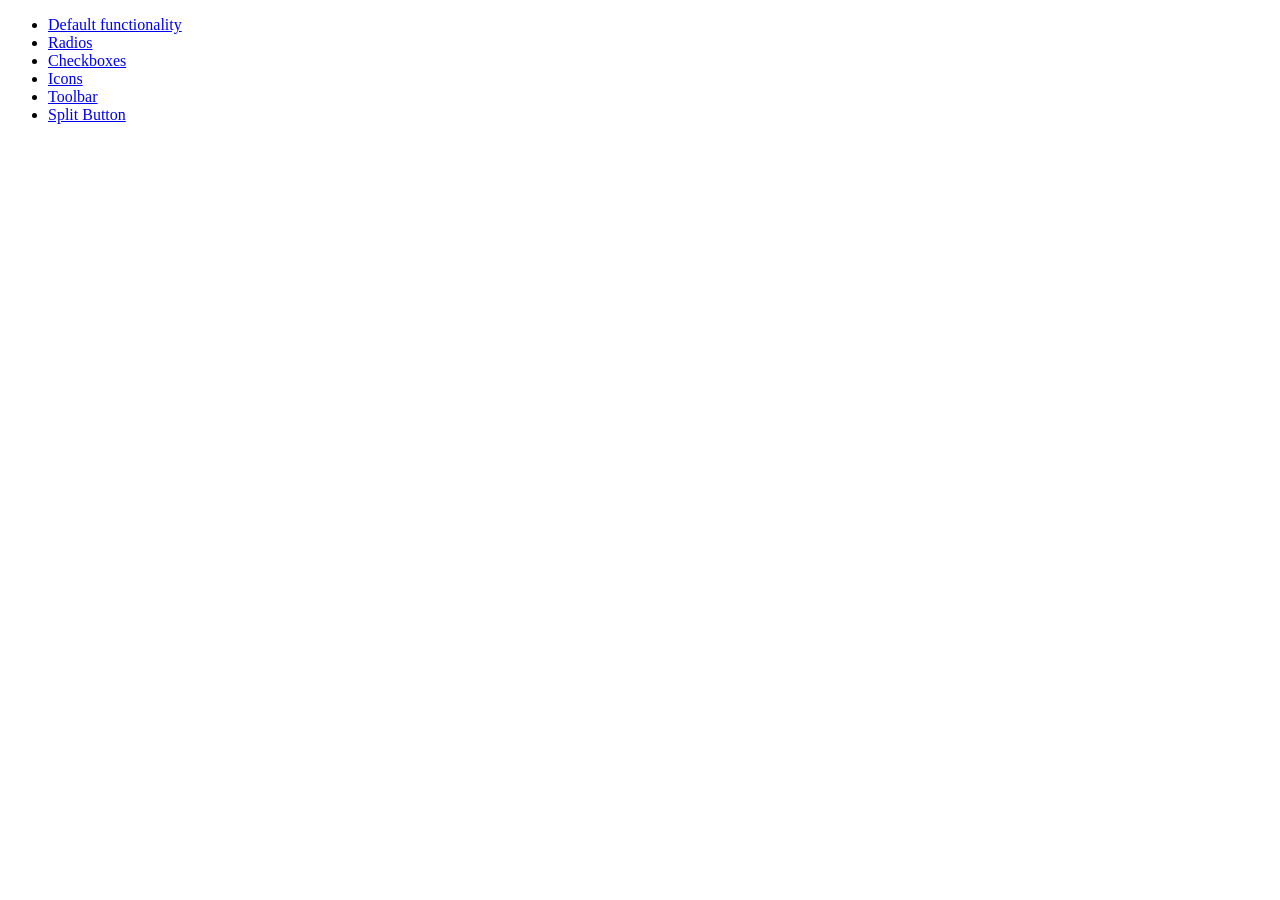
<file: jquery-ui-1.10.2/demos/button/index.html>
<!doctype html>
<html lang="en">
<head>
	<meta charset="utf-8">
	<title>jQuery UI Button Demos</title>
</head>
<body>

<ul>
	<li><a href="default.html">Default functionality</a></li>
	<li><a href="radio.html">Radios</a></li>
	<li><a href="checkbox.html">Checkboxes</a></li>
	<li><a href="icons.html">Icons</a></li>
	<li><a href="toolbar.html">Toolbar</a></li>
	<li><a href="splitbutton.html">Split Button</a></li>
</ul>

</body>
</html>
</file>
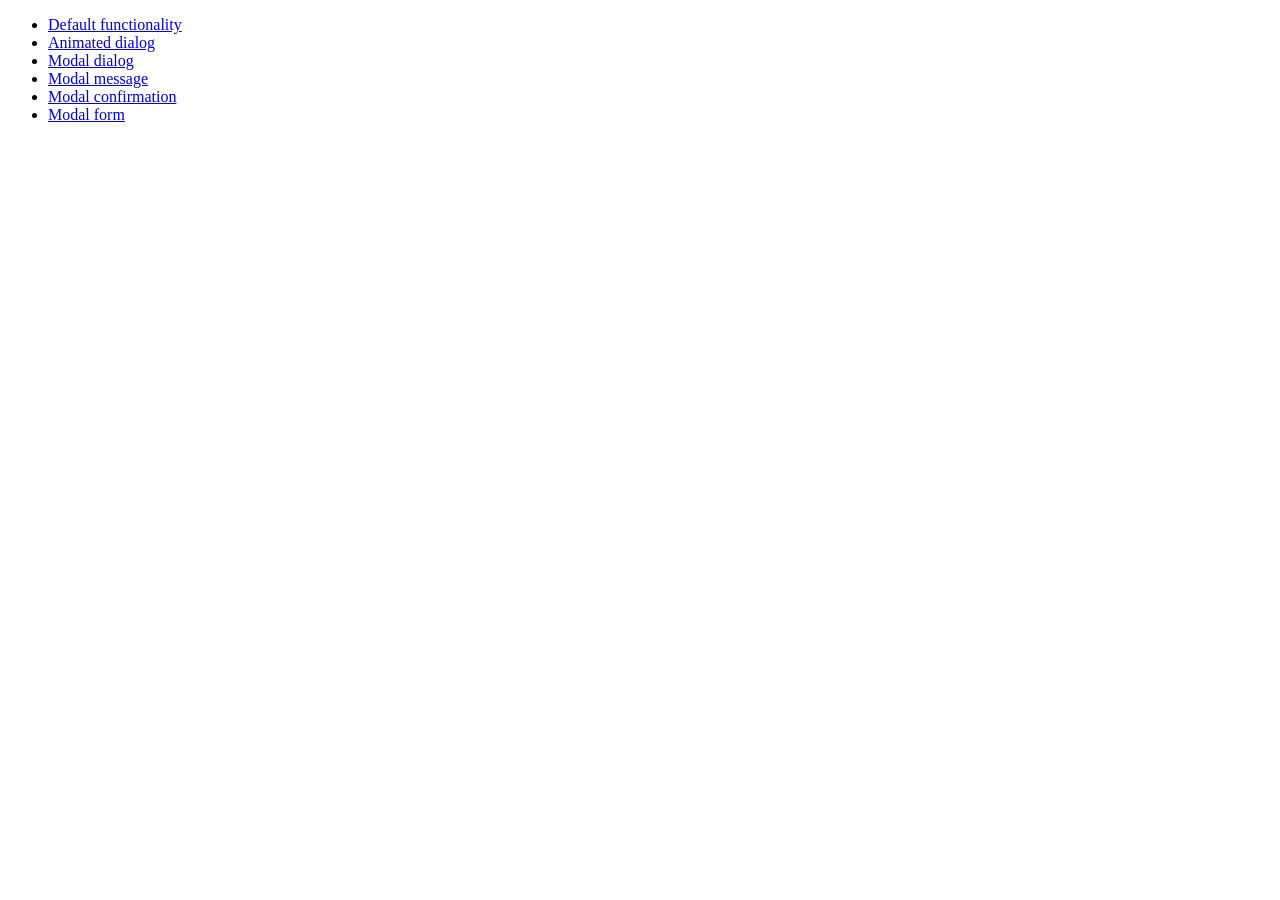
<file: jquery-ui-1.10.2/demos/dialog/index.html>
<!doctype html>
<html lang="en">
<head>
	<meta charset="utf-8">
	<title>jQuery UI Dialog Demos</title>
</head>
<body>

<ul>
	<li><a href="default.html">Default functionality</a></li>
	<li><a href="animated.html">Animated dialog</a></li>
	<li><a href="modal.html">Modal dialog</a></li>
	<li><a href="modal-message.html">Modal message</a></li>
	<li><a href="modal-confirmation.html">Modal confirmation</a></li>
	<li><a href="modal-form.html">Modal form</a></li>
</ul>

</body>
</html>
</file>
